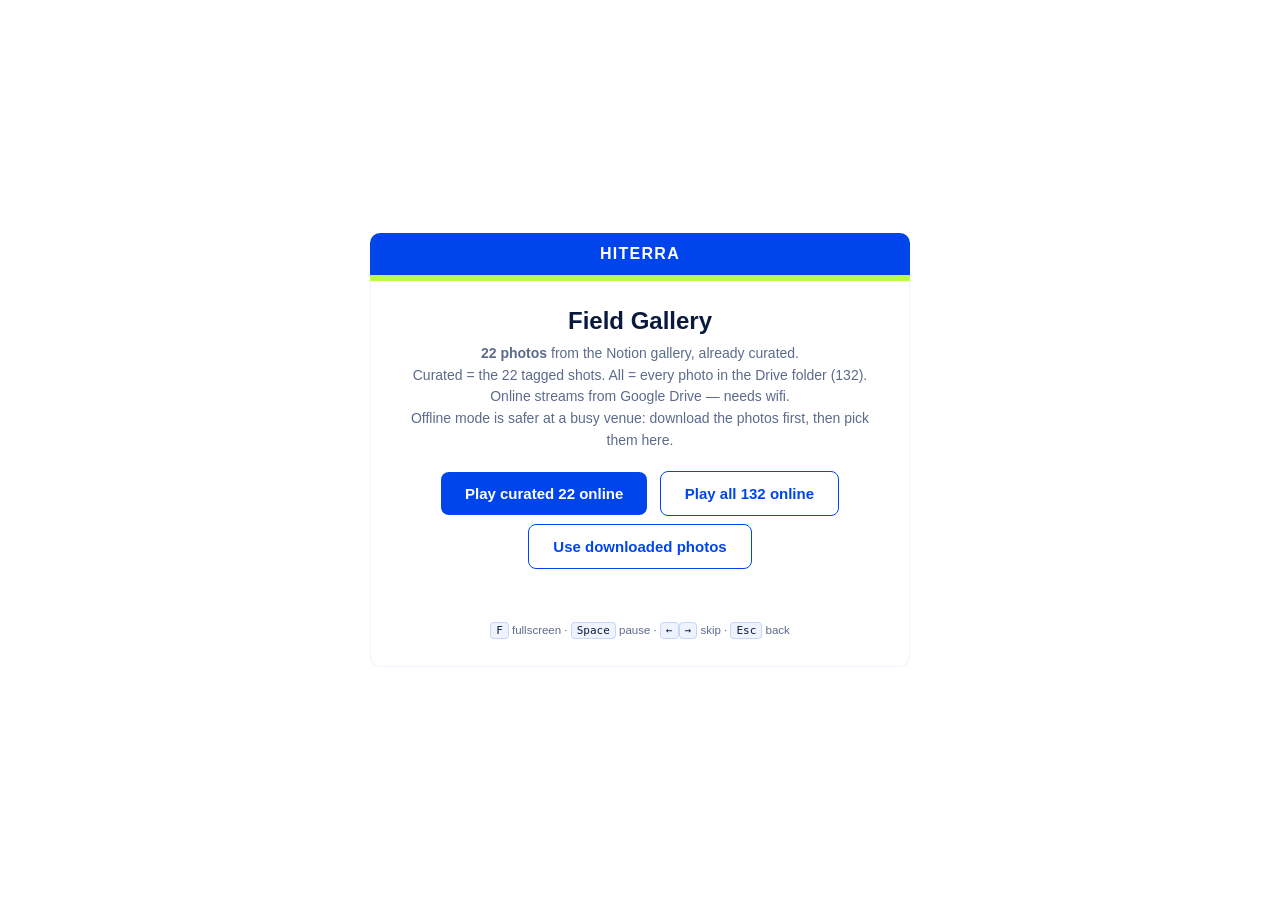
<file: hiterra/HiTerra_Field_Gallery.html>
<!DOCTYPE html>
<html lang="en"><head><meta charset="utf-8">
<meta name="viewport" content="width=device-width,initial-scale=1">
<title>HiTerra — Field Gallery</title>
<style>
:root{--blue:#0045EB;--lime:#B8FB4B;--navy:#0A1A3D;--mist:#EEF3FF;--muted:#5B6B8C}
*{box-sizing:border-box;margin:0;padding:0}
html,body{height:100%;background:var(--navy);font-family:-apple-system,BlinkMacSystemFont,"Segoe UI",Roboto,Helvetica,Arial,sans-serif;overflow:hidden}
#gate{height:100%;display:flex;align-items:center;justify-content:center;background:#fff;padding:24px}
.card{max-width:540px;width:100%;text-align:center}
.bar{background:var(--blue);color:#fff;font-weight:700;letter-spacing:.08em;padding:12px;border-radius:10px 10px 0 0}
.limebar{background:var(--lime);height:6px}
.body{border:1px solid var(--mist);border-top:none;border-radius:0 0 10px 10px;padding:26px}
h1{color:var(--navy);font-size:24px;margin-bottom:8px}
p{color:var(--muted);font-size:14px;line-height:1.55;margin-bottom:16px}
.btn{background:var(--blue);color:#fff;border:none;border-radius:8px;padding:13px 24px;font-size:15px;font-weight:600;cursor:pointer;margin:4px}
.btn.alt{background:#fff;color:var(--blue);border:1.5px solid var(--blue)}
#status{margin-top:14px;font-size:12.5px;color:var(--muted);min-height:18px}
.hint{margin-top:16px;font-size:11.5px;color:var(--muted);line-height:1.6}
kbd{background:var(--mist);border:1px solid #C6D6FA;border-radius:4px;padding:1px 5px;font-size:11px;color:var(--navy)}
#show{display:none;height:100%;position:relative}
.slide{position:absolute;inset:0;opacity:0;transition:opacity 1s ease;display:flex;align-items:center;justify-content:center}
.slide.on{opacity:1}
.slide img{max-width:100%;max-height:100%;object-fit:contain}
#accent{position:absolute;top:0;left:0;height:4px;background:var(--lime);width:0%;z-index:6;transition:width .25s linear}
#brand{position:absolute;top:0;left:0;right:0;height:60px;background:linear-gradient(180deg,rgba(10,26,61,.85),rgba(10,26,61,0));padding:15px 22px;z-index:5}
#brand span{color:#fff;font-weight:700;letter-spacing:.1em;font-size:15px}
#qrbox{position:absolute;right:22px;bottom:22px;background:#fff;border-radius:10px;padding:10px 10px 6px;text-align:center;z-index:5;box-shadow:0 6px 24px rgba(0,0,0,.35)}
#qrbox img{width:100px;height:100px;display:block}
#qrbox b{display:block;color:var(--blue);font-size:10px;margin-top:5px}
#cap{position:absolute;left:22px;bottom:26px;color:#fff;font-size:14px;background:rgba(10,26,61,.62);padding:8px 14px;border-radius:7px;z-index:5;max-width:50%}
#paused{position:absolute;top:50%;left:50%;transform:translate(-50%,-50%);color:#fff;background:rgba(10,26,61,.8);padding:14px 22px;border-radius:9px;display:none;z-index:7}
</style></head><body>

<div id="gate"><div class="card">
<div class="bar">HITERRA</div><div class="limebar"></div>
<div class="body">
<h1>Field Gallery</h1>
<p><b>22 photos</b> from the Notion gallery, already curated.<br>
Curated = the 22 tagged shots. All = every photo in the Drive folder (132).<br>Online streams from Google Drive &mdash; needs wifi.<br>
Offline mode is safer at a busy venue: download the photos first, then pick them here.</p>
<button class="btn" id="go">Play curated 22 online</button>
<button class="btn alt" id="goall">Play all 132 online</button>
<button class="btn alt" id="pick">Use downloaded photos</button>
<input type="file" id="files" accept="image/*" multiple hidden>
<div id="status"></div>
<div class="hint"><kbd>F</kbd> fullscreen &middot; <kbd>Space</kbd> pause &middot; <kbd>&larr;</kbd><kbd>&rarr;</kbd> skip &middot; <kbd>Esc</kbd> back</div>
</div></div></div>

<div id="show">
<div id="accent"></div>
<div id="brand"><span>HITERRA</span></div>
<div id="cap"></div>
<div id="qrbox"><img src="[data-uri]" alt="Scan"><b>SCAN TO STAY IN TOUCH</b></div>
<div id="paused">Paused &mdash; Space to resume</div>
</div>

<script>
var ALLPHOTOS=[
  {id:"1mtPS2L46Ywr5BokcvAam5mDrqtiQk_D1", c:""},
  {id:"1_7KNPvrkRNtWZLS_a79ld1spmmXn-MZ4", c:""},
  {id:"1ggW7qR5Jfmz2T05y-KppVGr1qmBgg-dx", c:""},
  {id:"1Snhwt0p2sQisbNKKSPUumU_VUm3kC4-Y", c:""},
  {id:"1dRLRSSASwFqzSFdvqci7Ld8NeH3SWies", c:""},
  {id:"1y0_m0zJEX6PNVXviIfnJ2-WVx9ldOYfn", c:""},
  {id:"18XgkgEZV6M_At0-i5xlxmMMC1D0F9d_B", c:""},
  {id:"1a5Q-yUfDhZbDpDjZs-AQu8KFH2BAGvWN", c:""},
  {id:"16TgkNzd7Idu21tYvwC8OfY80kU36KvPq", c:""},
  {id:"1Z2ba_Ii_fBsgw9FCK0Bq4UXuXynV_m6j", c:""},
  {id:"1GYL2q4M_9PgG1KsPJ_qrkes0dg_oVXSm", c:""},
  {id:"1DFB8SjcEaGc0i0yboCmrRNfp4tuMYbhY", c:""},
  {id:"10wVkcZIaJWjbLVl4mzDqNHzMz_aWh-o0", c:""},
  {id:"1xEmCnzsW4RGzcm0zJZHUB9WA-m5oAZKz", c:""},
  {id:"1mOjkZ6uJpqahrXf4frksD_l6VdFn5F1F", c:""},
  {id:"1jRNQ1Bfb5SXbLJHs_6-f2uxink-s8ldF", c:""},
  {id:"1U8S-EvAJSDu4Qgl2RRQeMBmdXzHs2uLm", c:""},
  {id:"1ZrV3Op3AqOfbssv6prAHLyRFXvpxIwBe", c:""},
  {id:"13LarU8-rRnybH-3P4EmiPwTxLGeFmYFx", c:""},
  {id:"1RkwoGgD9mDEtk9ymczqR5AtBImiMXfa4", c:""},
  {id:"16PnRKce1Usjx6YiCRB4XWrhosmBiuGy4", c:""},
  {id:"1-SAIGDaAoKohotBn5ig1c-Ns4KtXZyps", c:""},
  {id:"1_-jT45DCtzXpVBtGk2s6734otxJW_VtG", c:""},
  {id:"1PBvK1O5X2AIUl1l5sKE6rHiJy3rM5o0d", c:""},
  {id:"14JMi13yTqIaHYVU4CiiWk7tEc6BiGcsg", c:""},
  {id:"1dZ3KHljx4cVXUKGGnfLv3a8i5TVcaQzE", c:""},
  {id:"1udO3fbCpU4a4rrDpfXzKzYbqLeA3Fo7Z", c:""},
  {id:"171Pm9eJHDgRKazQZX-PSsNOEj9hjkDNi", c:""},
  {id:"12_-X5JnOCHskNeUKITv6seSfOtF9N1mv", c:""},
  {id:"1-C_sNPCUiwjgUMfuhwf93KFl9_WvydFb", c:""},
  {id:"1Y1YhTdYyqz0KVf1oBZWrLZX12EwR0hUi", c:""},
  {id:"1X5tnqoCSEJq-urAWFX7xVwYnQaCx2hoO", c:""},
  {id:"1mpWCoE7jLFq80LDBMyEAmmJ6byB-aqWj", c:""},
  {id:"1ZiXWb4Ajdg8DCVEe0mQv7WdBHx15FRp8", c:""},
  {id:"1yHy4552gzkBHIFiiOIx-cYZ9RPhTx5Y_", c:""},
  {id:"17VoaMmYDUuL5N64PoTvtiTqajALhpkT9", c:""},
  {id:"1sn-gES0xpiGuOKux4n5yewAglgwL7_lr", c:""},
  {id:"1funeVT1UiqVX7Rxby63miC8URKRaidYE", c:""},
  {id:"1aObB3Cv1Ylpg9hgS9qgO27upi3fzvD_E", c:""},
  {id:"1EY4_7J6Ql1m_FBn09-cfStSVHgkVBa-s", c:""},
  {id:"1ZVu_nONQ3B0NF38eMui5NpRQNMpRN_5t", c:""},
  {id:"14UXzo08XqUDZSHc6cN5tODEXX0J3xhaM", c:""},
  {id:"1Kk4DCTBTfOcQaHCH6ttPq4AQdKR95Z4U", c:""},
  {id:"1osRJesAxXVJMIu3XJCsObOM58GrBk03N", c:""},
  {id:"1W4xfQPimoACJqhGJY9zizWRFIeUJKTgZ", c:""},
  {id:"1933wdPrbCQjEoUXjhTOWORLScDsO4YuQ", c:""},
  {id:"1w2UEyemmtTsC55K35Hgrr6Z_oxNU-aE3", c:""},
  {id:"1V-qGSj9Zql-KdgzKMaL5qnDeOu3-ga-q", c:""},
  {id:"1IZS36edeqQUK8zEba0brO8xhZmCaBhuz", c:""},
  {id:"15wEdrTvcFVzZddA89nNhjlzPr4Z7vtJs", c:""},
  {id:"1XobWigTZjHKEkiY5GSDqpmKpf1OCW8s_", c:""},
  {id:"101pK-GFJMukZrKaYQ4wJu7QDNLBZ5jT5", c:""},
  {id:"1mMdAMsDOVkq5oprNRupcrxnJeWSNx7la", c:""},
  {id:"1fYatksAvN8PivKZiSZWsxgOcNhXUybDf", c:""},
  {id:"1MgXsjac3qLRwKbCMvlGVtUqvKXWER_Zm", c:""},
  {id:"1prBZFXrGVlNC8qY_7Y-_vWXJP0suQNCb", c:""},
  {id:"1uw8y83QO6yekGaf1QGkW2Be7miN4Tfps", c:""},
  {id:"1oSSQlL9jBSV-L7A-rTzp3XQ5BYlza6SU", c:""},
  {id:"1NveTdyvVaAza28iRHdkwUnDWLXw59G8O", c:""},
  {id:"1Z7ECWrscwEhTEQjLZVEetNH10P_BncpQ", c:""},
  {id:"1t-RgUu4cde5P6MK0WyWGihg4MrovuUvw", c:""},
  {id:"1hTdp_blptyw70ZsVUTf7jbQbFYw94a7L", c:""},
  {id:"1wClmcQSovagLg2HWnVwepd6S60MaLThO", c:""},
  {id:"1QLWqIKqkefLWgjBii8amz73TpJSkQSwS", c:""},
  {id:"1W1HKFXkat9eHtcC5dAChkGmwFjZ7Qihs", c:""},
  {id:"1KIAocuLpflgRjAIu13TMzpJ60mnR1BbC", c:""},
  {id:"1rzfENhRf2smisqjK_yEi27zoPpMO4Dxo", c:""},
  {id:"1FleoVOZZfp2bfWamW8IY4eyzHUS73-e-", c:""},
  {id:"1qdSm69KtxvnMSmFAbaiyKQpd8cmiNZ0m", c:""},
  {id:"1SLiTrdudkUWF3Echj2EjOR4a3hLvQihN", c:""},
  {id:"1lakP4nMDfcKZTMwvaeN4XxXVAb-3bcM_", c:""},
  {id:"12wW_ygdrkhDckXM70AdaRQ27f_zwRr7L", c:""},
  {id:"1mFsYO904l3aRb_jx9MRPo3o10lroqzGK", c:""},
  {id:"1n370xFnimr8gYuIakfpdv9cUXEaWkWlr", c:""},
  {id:"1orJRNzq_hTthWnuWoRjdsKyAAghoc0Pn", c:""},
  {id:"1mqlhJjKOJgj98kPvbop_mK8tOIndPE2w", c:""},
  {id:"1MaVYZjigiITROw_qYb5iXZ9_l6rVNyu-", c:""},
  {id:"1eZurAccj5inV1SnJU511eyCmkS_u17nx", c:""},
  {id:"1sXyZ5tFttRUkMxPPYQqg0Jpl1C49z6Xw", c:""},
  {id:"1NOzr42Jv8Mw947Uq_aL6GK6kkikU4zxf", c:""},
  {id:"1ZMlPn2wQ4ZGYdV860gQep5E2hF5sy7AI", c:""},
  {id:"1oQ-dATKSHVIb2Elt4dFV8mxqupg_ftLP", c:""},
  {id:"1weFgmD59WuYeD3-6jAbZDwz4vp8vIPpB", c:""},
  {id:"1JMhsIokLeBn_y7jchkX2GgEhw8Y8e7fK", c:""},
  {id:"15PFovkkCIn9qxKWZZ7wIBVHLvRXHSrlW", c:""},
  {id:"1GE8W76Qp6HbcxGyeIviKUZB4qIfTMxm9", c:""},
  {id:"1D3lcQ47PwgxGeXcD5dP7CUU03QqHVeCg", c:""},
  {id:"1ri2RZvbW49WmzckxQ6RTDSYfeSPHM6XW", c:""},
  {id:"1SyPOg4tgZC3NR2_te_USEcAlfnmT-HXg", c:""},
  {id:"1z7JuQCq3fb7u0sQoxL47xR-sE4u1Ey8_", c:""},
  {id:"1pubpSQJqlV8cy9C1B_q9jPbMADLNg2_H", c:""},
  {id:"1QG-67YukFW6GIYaoHUQhCituEL5l1UqB", c:""},
  {id:"1FeN7JI1NGAxWVGVNFjbJHMuYUQGcW67A", c:""},
  {id:"1XBEefSX1qlIspKwjaAOp1tozkt2RRxRY", c:""},
  {id:"1XY-RP9RJlMZ2F_fqfnDrms8MsfNp9p88", c:""},
  {id:"1EajeoSi3VKoeajtH5kMhARD8tgiq_LLz", c:""},
  {id:"1R58eaUWOMrQOYTPvKldWV8L474mFn252", c:""},
  {id:"1dWBrexi-85XuFuOQ3DMenPsnknTGCVyt", c:""},
  {id:"1NAlcGCyhxV7_QxaSz4zJgQzL7TeJnPtQ", c:""},
  {id:"1v07MCq7SLtt9MMr1IhBkeOy3Hgm_6h2O", c:""},
  {id:"18IdCTzkzk7VnIr9BsSwth8zVHQx5CYRt", c:""},
  {id:"1EBlQUKOuI9Cj1YPGS0JYA2Uq-Lv9hure", c:""},
  {id:"1yiWksh_yS7AFltakgIyTvAzcJV19yQyM", c:""},
  {id:"16NMoVILlUSv4TLUIxktgZcJraNwGnn7l", c:""},
  {id:"13ORUJhkTrLSz27wt2IkXocERfEZuhEew", c:""},
  {id:"1kI_31D9pKovEKJedDdX3YCV1XIaZ9URc", c:""},
  {id:"1JRHmm8hI3sYnb3xWKh6hPuO4cJer5lX7", c:""},
  {id:"1K64xzq06hxtInFFZlMTXGJrSSGB0vEg2", c:""},
  {id:"1A35K49zSDE33UjCZ1ADroLjbI4CPcokO", c:""},
  {id:"12SzgbcNH1XZEWzDUiIEw5JO2aGsmXMp4", c:""},
  {id:"1Qgox7a29m-9ZuM91rbvNEf3Y2e6EpCH6", c:""},
  {id:"1cSFHGJD6tt2hbDUW9gN9KSGjla0NPkXc", c:""},
  {id:"17T006RtMuXv0yflQc0O22ETBly1g-8Ti", c:""},
  {id:"1IZ1bzsoEnqj7Swi1ar6TOpJPKxm5Z_9z", c:""},
  {id:"1IVdACqbFeAHN-MidAfQGCyqyThBqJL-4", c:""},
  {id:"1TtqCNnWaOXMs5zOFpAkRO16fuX_JKv3I", c:""},
  {id:"1dl0LVGei0WjPPp7Nzk8J9nkBqnQy-REP", c:""},
  {id:"11aKpNmeh3QOXajWnkbL-HYDBOWM1cfQ2", c:""},
  {id:"1D6w1kyP3WZAjwgv3Mmj8Oz0-lJUbG7_3", c:""},
  {id:"1B4hL3tbWw_PAkkLctrcuUjdw6bceIClL", c:""},
  {id:"16Nl_kgcymSX5c3T-DBxi0HLVSEbDaNr8", c:""},
  {id:"1Chz0maesSM_XAT_Ru8VBvyIQutuhTjgA", c:""},
  {id:"1lW81SwYku19NXwWilY8XmPjmqAbsxSge", c:""},
  {id:"1NOJUrleiiFeOJ-lZNGaxq2tL2OPV6DYJ", c:""},
  {id:"1BZyvGRcwK4ulS_-TgchDO1RkwnNObGVT", c:""},
  {id:"1CFyn2o-SgS2GqCODNdFFIsPdyO64-5Pa", c:""},
  {id:"1eXI0uROcZ-OCOBGhmzFpHqIChoYMtKep", c:""},
  {id:"1ZRcxhxa8xcDqwEc8G1mTI5FtrgaTFP4o", c:""},
  {id:"1crdZfEiLHv8MC5XI4r1S-Pk_UsLA41G5", c:""},
  {id:"1Ga7Z02qhEinc5z58JmrjI2a2L6YqLP7i", c:""},
  {id:"1RhAf7yrdMKRMHAToUwvr0uzT6TjLUgC1", c:""},
  {id:"1Yzi1colY2z5OWyd3l19F-E5DzYpt1aVc", c:""}
];
var DATA=[
  {id:"1pubpSQJqlV8cy9C1B_q9jPbMADLNg2_H", c:"Sidec"},
  {id:"1lW81SwYku19NXwWilY8XmPjmqAbsxSge", c:"Sidec"},
  {id:"1sXyZ5tFttRUkMxPPYQqg0Jpl1C49z6Xw", c:"Sidec"},
  {id:"1ZRcxhxa8xcDqwEc8G1mTI5FtrgaTFP4o", c:"Sidec"},
  {id:"1SyPOg4tgZC3NR2_te_USEcAlfnmT-HXg", c:"Sidec"},
  {id:"1oQ-dATKSHVIb2Elt4dFV8mxqupg_ftLP", c:"AGMY"},
  {id:"1weFgmD59WuYeD3-6jAbZDwz4vp8vIPpB", c:"AGMY"},
  {id:"1eZurAccj5inV1SnJU511eyCmkS_u17nx", c:"Dataran Pusaka"},
  {id:"1GE8W76Qp6HbcxGyeIviKUZB4qIfTMxm9", c:"Sidec"},
  {id:"1n370xFnimr8gYuIakfpdv9cUXEaWkWlr", c:"Sidec"},
  {id:"1mqlhJjKOJgj98kPvbop_mK8tOIndPE2w", c:"Sidec"},
  {id:"1Qgox7a29m-9ZuM91rbvNEf3Y2e6EpCH6", c:"Sidec"},
  {id:"1orJRNzq_hTthWnuWoRjdsKyAAghoc0Pn", c:"Dataran Pusaka"},
  {id:"1Kk4DCTBTfOcQaHCH6ttPq4AQdKR95Z4U", c:"Dataran Pusaka"},
  {id:"1SLiTrdudkUWF3Echj2EjOR4a3hLvQihN", c:"Dataran Pusaka"},
  {id:"1NveTdyvVaAza28iRHdkwUnDWLXw59G8O", c:"Dataran Pusaka"},
  {id:"1DFB8SjcEaGc0i0yboCmrRNfp4tuMYbhY", c:"Dataran Pusaka"},
  {id:"1jRNQ1Bfb5SXbLJHs_6-f2uxink-s8ldF", c:"Dataran Pusaka"},
  {id:"14JMi13yTqIaHYVU4CiiWk7tEc6BiGcsg", c:"Dataran Pusaka"},
  {id:"1a5Q-yUfDhZbDpDjZs-AQu8KFH2BAGvWN", c:"Dataran Pusaka"},
  {id:"16TgkNzd7Idu21tYvwC8OfY80kU36KvPq", c:"Dataran Pusaka"},
  {id:"1dRLRSSASwFqzSFdvqci7Ld8NeH3SWies", c:"Dataran Pusaka"}
];
(function(){
var list=[],idx=0,timer=null,tick=null,paused=false,layers=[],active=0,secs=6,fails=0,seq=0,pre=null;
var gate=document.getElementById('gate'),show=document.getElementById('show');
var cap=document.getElementById('cap'),accent=document.getElementById('accent');
var pausedEl=document.getElementById('paused'),status=document.getElementById('status');

document.getElementById('go').onclick=function(){
  status.textContent='Checking connection\u2026';
  var t=new Image(),done=false;
  t.onload=function(){if(!done){done=true;fails=0;list=DATA.slice();start();}};
  loadInto(t,DATA[0].id,function(){if(!done){done=true;status.textContent='Could not load from Google Drive \u2014 use downloaded photos instead.';}});
  setTimeout(function(){if(!done){done=true;status.textContent='Connection too slow \u2014 use downloaded photos instead.';}},10000);
};

document.getElementById('goall').onclick=function(){
  status.textContent='Checking connection\u2026';
  var t=new Image(),done=false;
  t.onload=function(){if(!done){done=true;fails=0;list=ALLPHOTOS.slice();start();}};
  loadInto(t,ALLPHOTOS[0].id,function(){if(!done){done=true;status.textContent='Could not load from Google Drive \u2014 use downloaded photos instead.';}});
  setTimeout(function(){if(!done){done=true;status.textContent='Connection too slow \u2014 use downloaded photos instead.';}},10000);
};
document.getElementById('pick').onclick=function(){document.getElementById('files').click();};
document.getElementById('files').onchange=function(e){
  var fs=Array.prototype.slice.call(e.target.files).filter(function(f){return f.type.indexOf('image/')===0;});
  if(!fs.length){status.textContent='No images selected.';return;}
  fs.sort(function(a,b){return a.name.localeCompare(b.name,undefined,{numeric:true});});
  list=fs.map(function(f){
    var n=f.name.replace(/\.[^.]+$/,'').replace(/^\s*\d+[\s._-]*/,'').trim();
    return {url:URL.createObjectURL(f),c:n};
  });
  start();
};

function urls(id){return [
  "https://drive.google.com/thumbnail?id="+id+"&sz=w1600",
  "https://lh3.googleusercontent.com/d/"+id+"=w1600"
];}
function loadInto(img,id,onfail){
  var cand=urls(id),k=0;
  img.onerror=function(){k++;if(k<cand.length){img.src=cand[k];}else{img.onerror=null;if(onfail)onfail();}};
  img.src=cand[0];
}
function mk(){var d=document.createElement('div');d.className='slide';d.appendChild(document.createElement('img'));show.appendChild(d);return d;}
function start(){gate.style.display='none';show.style.display='block';layers=[mk(),mk()];idx=0;render(true);
  if(document.documentElement.requestFullscreen){document.documentElement.requestFullscreen().catch(function(){});}}
function render(first){
  var it=list[idx],n=first?0:1-active,img=layers[n].querySelector('img');
  var mine=++seq, shown=false;
  function reveal(){
    if(mine!==seq||shown)return; shown=true;
    layers[n].classList.add('on');
    if(!first)layers[active].classList.remove('on');
    active=n;
    cap.textContent=it.c||''; cap.style.display=it.c?'block':'none';
    schedule();
    preload();
  }
  img.onload=reveal;
  if(it.url){img.onerror=null;img.src=it.url;}
  else{loadInto(img,it.id,function(){fails++;if(fails>=3){bail();}else{reveal();}});}
  if(img.complete&&img.naturalWidth)reveal();
  setTimeout(reveal,5000);
}
function preload(){
  var nxt=list[(idx+1)%list.length]; if(!nxt)return;
  pre=new Image();
  if(nxt.url)pre.src=nxt.url;
  else pre.src="https://drive.google.com/thumbnail?id="+nxt.id+"&sz=w1600";
}
function bail(){clearTimeout(timer);clearInterval(tick);
  show.style.display='none';gate.style.display='flex';
  status.textContent='Images are not loading from Drive. Please use downloaded photos.';
  if(document.fullscreenElement)document.exitFullscreen();}
function schedule(){clearTimeout(timer);clearInterval(tick);if(paused)return;
  var t0=Date.now();accent.style.width='0%';
  tick=setInterval(function(){accent.style.width=Math.min(100,(Date.now()-t0)/(secs*1000)*100)+'%';},120);
  timer=setTimeout(function(){nx(1);},secs*1000);}
function nx(s){idx=(idx+s+list.length)%list.length;render(false);}
document.addEventListener('keydown',function(e){
  if(!list.length)return;
  if(e.key===' '){e.preventDefault();paused=!paused;pausedEl.style.display=paused?'block':'none';
    if(paused){clearTimeout(timer);clearInterval(tick);}else schedule();}
  if(e.key==='ArrowRight')nx(1);
  if(e.key==='ArrowLeft')nx(-1);
  if(e.key==='f'||e.key==='F'){document.fullscreenElement?document.exitFullscreen():document.documentElement.requestFullscreen();}
  if(e.key==='Escape')location.reload();
});
show.addEventListener('click',function(){nx(1);});
})();
</script></body></html>
</file>
